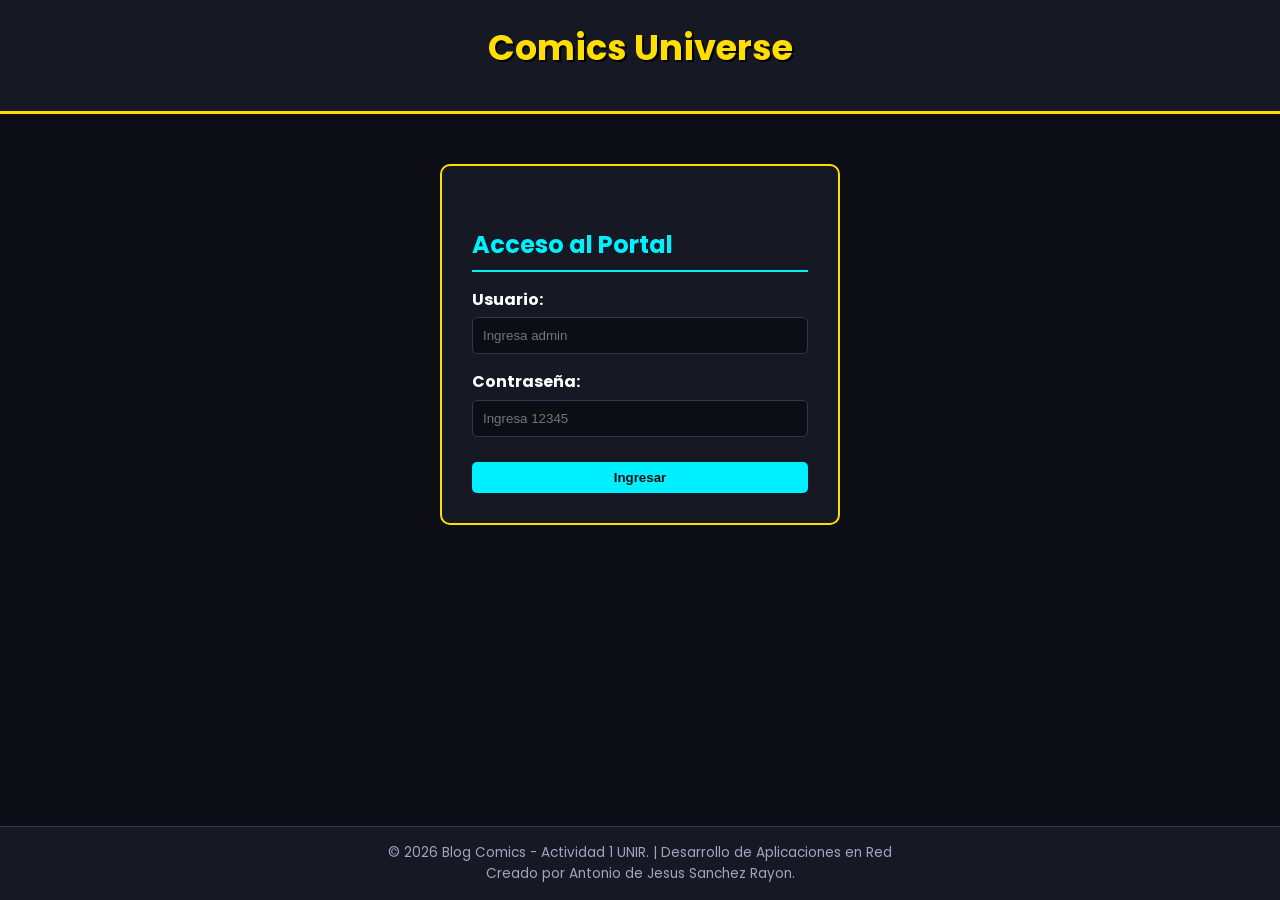
<file: index.html>
<!DOCTYPE html>
<html lang="es">

<head>
    <meta charset="UTF-8">
    <meta name="viewport" content="width=device-width, initial-scale=1.0">
    <title>Iniciar Sesión - Comics Universe</title>
    <link rel="stylesheet" href="assets/css/styles.css">
</head>

<body>

    <!-- Cabecera principal -->
    <header>
        <h1>Comics Universe</h1>
    </header>

    <!-- Contenido principal -->
    <main>
        <!-- Contenedor del formulario del login -->
        <div class="login-container">
            <h2>Acceso al Portal</h2>

            <!-- Formulario conectado a la función JavaScript usando onsubmit -->
            <form id="loginForm" onsubmit="validarLogin(event)">

                <div class="form-group">
                    <label for="username">Usuario:</label>
                    <input type="text" id="username" name="username" placeholder="Ingresa admin" required>
                </div>

                <div class="form-group">
                    <label for="password">Contraseña:</label>
                    <input type="password" id="password" name="password" placeholder="Ingresa 12345" required>
                </div>

                <!-- Botón para mandar el formulario -->
                <button type="submit" class="btn" style="width: 100%; margin-top: 10px;">Ingresar</button>
            </form>
        </div>
    </main>

    <footer>
        <p>&copy; 2026 Blog Comics - Actividad 1 UNIR. | Desarrollo de Aplicaciones en Red</p>
        <p>Creado por Antonio de Jesus Sanchez Rayon</a>.</p>
    </footer>

    <script src="assets/js/login.js"></script>
</body>

</html>
</file>
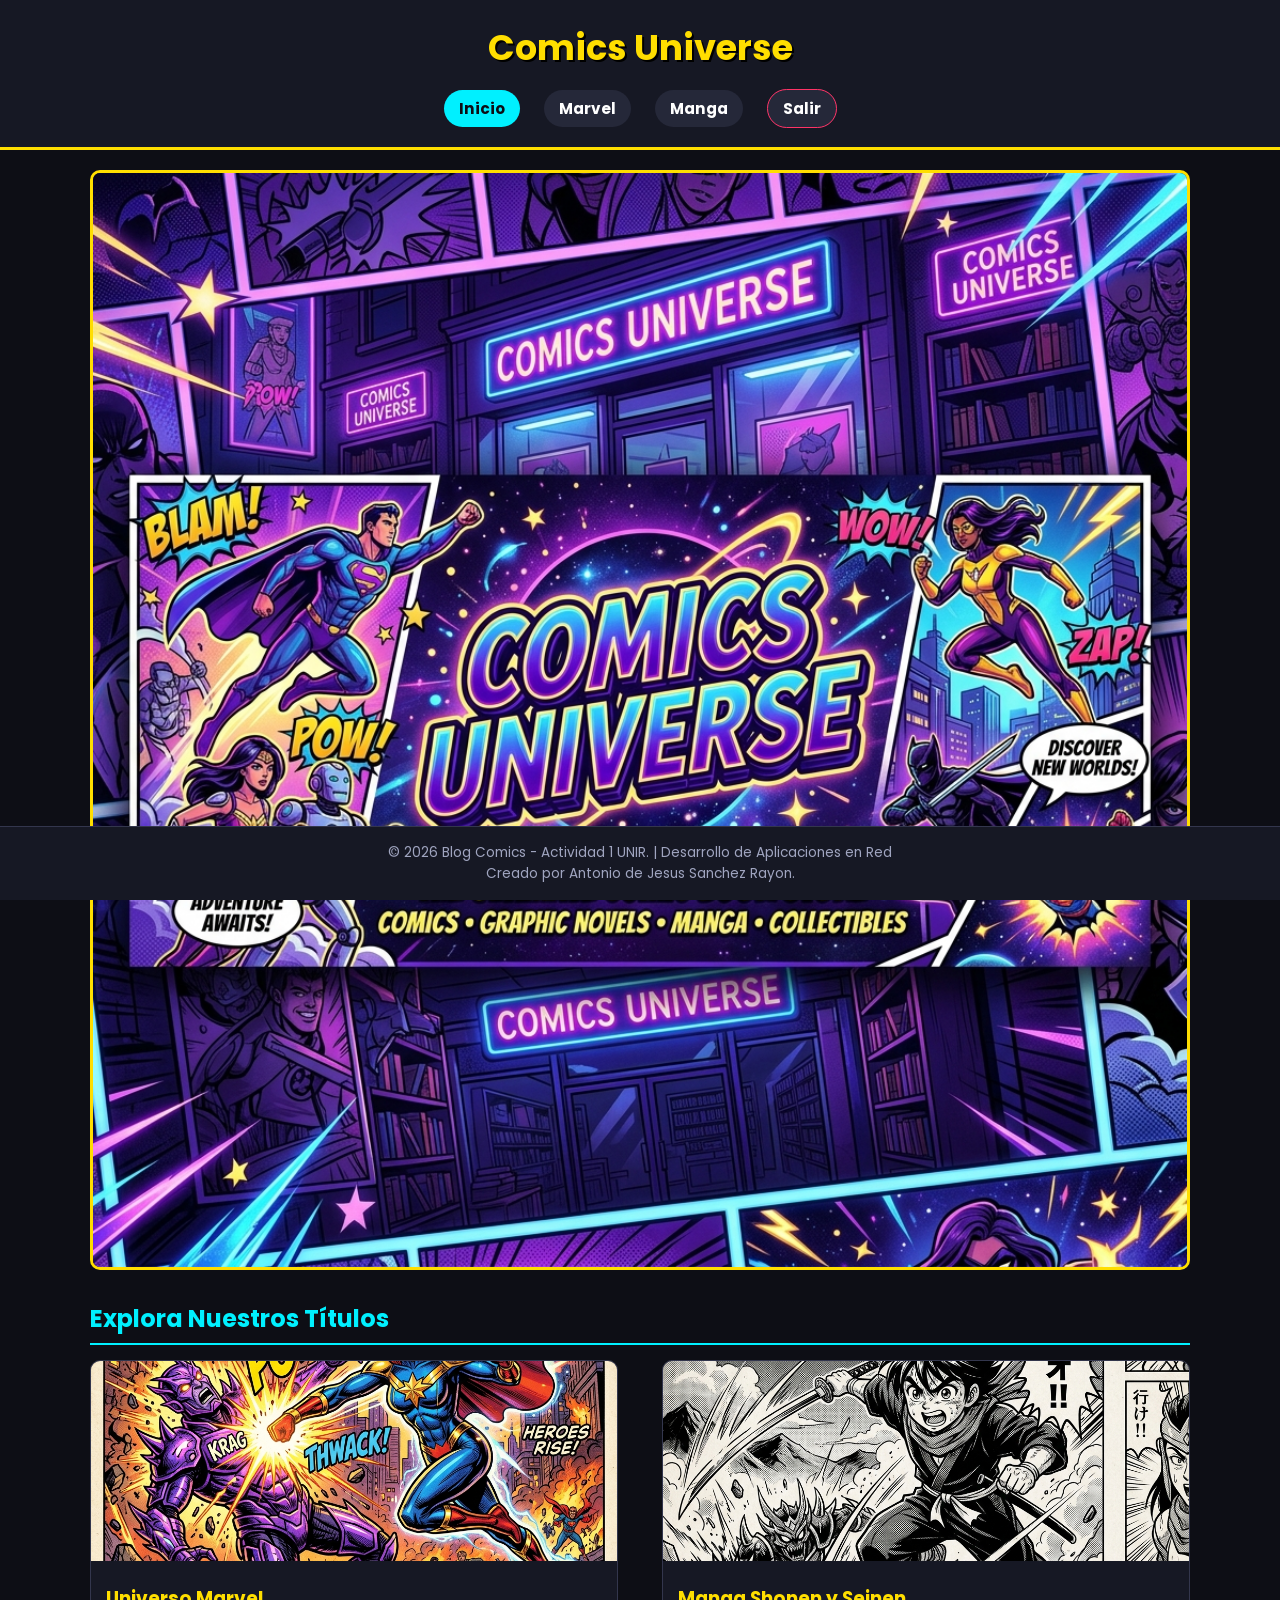
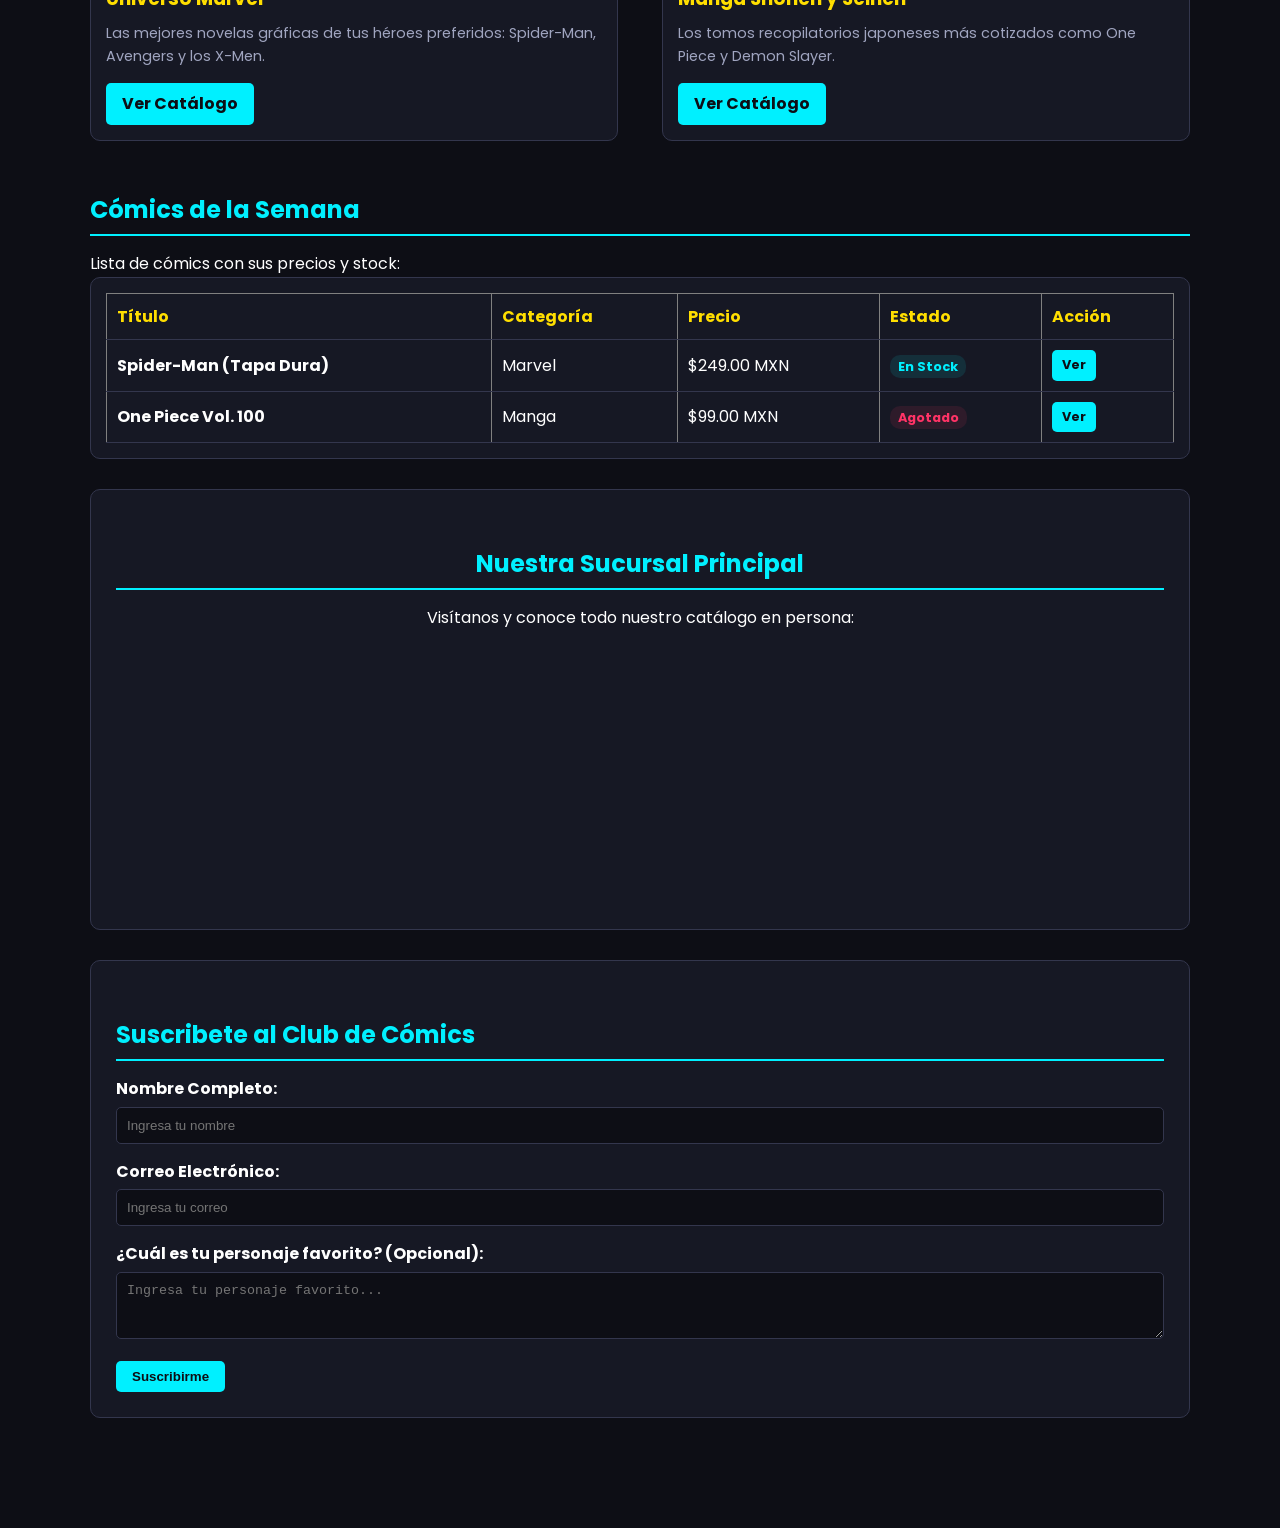
<file: main.html>
<!DOCTYPE html>
<html lang="es">

<head>
    <meta charset="UTF-8"> <!-- Codificación de caracteres  -->
    <title>Comics Universe - Tu Tienda de Cómics</title>
    <link rel="stylesheet" href="assets/css/styles.css">
</head>

<body>

    <!-- ==========================================
         ENCABEZADO Y MENU DE NAVEGACION
         ========================================== -->
    <header>
        <h1>Comics Universe</h1>
        <nav>
            <ul>
                <!-- Enlaces a las paginas del sitio -->
                <li><a href="main.html" class="active">Inicio</a></li>
                <li><a href="marvel.html">Marvel</a></li>
                <li><a href="manga.html">Manga</a></li>
                <!-- Enlace de salida -->
                <li><a href="index.html" style="border: 1px solid #ff3366;">Salir</a></li>
            </ul>
        </nav>
    </header>


    <main>

        <!-- Banner de la tienda -->
        <div class="banner-container">
            <img src="assets/img/header.jpg" alt="Banner de la Tienda de Comics" class="banner-img">
        </div>

        <section>
            <h2>Explora Nuestros Títulos</h2>
            <div class="categorias-grid">

                <!-- Card de Marvel -->
                <div class="categoria-card">
                    <img src="assets/img/marvel.jpg" alt="Imagen Cómics Marvel">
                    <div class="categoria-card-info">
                        <h3>Universo Marvel</h3>
                        <p>Las mejores novelas gráficas de tus héroes preferidos: Spider-Man, Avengers y los X-Men.</p>
                        <a href="marvel.html" class="btn">Ver Catálogo</a>
                    </div>
                </div>


                <!-- Card de Manga -->
                <div class="categoria-card">
                    <img src="assets/img/manga.jpg" alt="Imagen Manga Japonés">
                    <div class="categoria-card-info">
                        <h3>Manga Shonen y Seinen</h3>
                        <p>Los tomos recopilatorios japoneses más cotizados como One Piece y Demon Slayer.</p>
                        <a href="manga.html" class="btn">Ver Catálogo</a>
                    </div>
                </div>

            </div>
        </section>

        <!-- TABLA DE PRODUCTOS DESTACADOS -->
        <section>
            <h2>Cómics de la Semana</h2>
            <p>Lista de cómics con sus precios y stock:</p>

            <div class="table-container">
                <table border="1" cellpadding="10">
                    <thead>
                        <tr>
                            <th>Título</th>
                            <th>Categoría</th>
                            <th>Precio</th>
                            <th>Estado</th>
                            <th>Acción</th>
                        </tr>
                    </thead>
                    <tbody>
                        <tr>
                            <td><strong>Spider-Man (Tapa Dura)</strong></td>
                            <td>Marvel</td>
                            <td>$249.00 MXN</td>
                            <td><span class="status-badge status-instock">En Stock</span></td>
                            <td><a href="marvel.html" class="btn" style="padding: 5px 10px; font-size: 0.8rem;">Ver</a>
                            </td>
                        </tr>
                        <tr>
                            <td><strong>One Piece Vol. 100</strong></td>
                            <td>Manga</td>
                            <td>$99.00 MXN</td>
                            <td><span class="status-badge status-outstock">Agotado</span></td>
                            <td><a href="manga.html" class="btn" style="padding: 5px 10px; font-size: 0.8rem;">Ver</a>
                            </td>
                        </tr>
                    </tbody>
                </table>
            </div>
        </section>


        <!-- UBICACIÓN -->
        <section class="form-section" style="text-align: center;">
            <h2>Nuestra Sucursal Principal</h2>
            <p>Visítanos y conoce todo nuestro catálogo en persona:</p>
            <div class="iframe-container" style="max-width: 600px; margin: 15px auto 0 auto;">
                <iframe
                    src="https://www.google.com/maps/embed?pb=!1m18!1m12!1m3!1d3762.6651268616113!2d-99.15878602410313!3d19.38345548690835!2m3!1f0!2f0!3f0!3m2!1i1024!2i768!4f13.1!3m3!1m2!1s0x85d1ff85ca76d8c7%3A0xd5a4b6e2cc984b49!2sUNIR%20M%C3%A9xico%20%7C%20Universidad%20Internacional%20de%20La%20Rioja%20en%20M%C3%A9xico!5e0!3m2!1ses!2smx!4v1700000000000!5m2!1ses!2smx"
                    title="Ubicación de la tienda en la UNIR CDMX" loading="lazy">
                </iframe>
            </div>
        </section>

        <!-- FORMULARIO DE CONTACTO -->
        <section class="form-section">
            <h2>Suscribete al Club de Cómics</h2>

            <!-- Formulario conectado a la función JS enviarSuscripcion mediante onsubmit -->
            <form id="contactForm" onsubmit="enviarSuscripcion(event)">

                <div class="form-group">
                    <label for="contactName">Nombre Completo:</label>
                    <input type="text" id="contactName" name="nombre" placeholder="Ingresa tu nombre" required>
                </div>

                <div class="form-group">
                    <label for="contactEmail">Correo Electrónico:</label>
                    <input type="email" id="contactEmail" name="email" placeholder="Ingresa tu correo" required>
                </div>

                <div class="form-group">
                    <label for="contactMessage">¿Cuál es tu personaje favorito? (Opcional):</label>
                    <textarea id="contactMessage" name="comentario" rows="3"
                        placeholder="Ingresa tu personaje favorito..."></textarea>
                </div>

                <!-- Boton enviar -->
                <button type="submit" class="btn">Suscribirme</button>
            </form>
        </section>

    </main>

    <!-- PIE DE PAGINA -->
    <footer>
        <p>&copy; 2026 Blog Comics - Actividad 1 UNIR. | Desarrollo de Aplicaciones en Red</p>
        <p>Creado por Antonio de Jesus Sanchez Rayon</a>.</p>
    </footer>

    <script src="assets/js/main.js"></script>
</body>

</html>
</file>
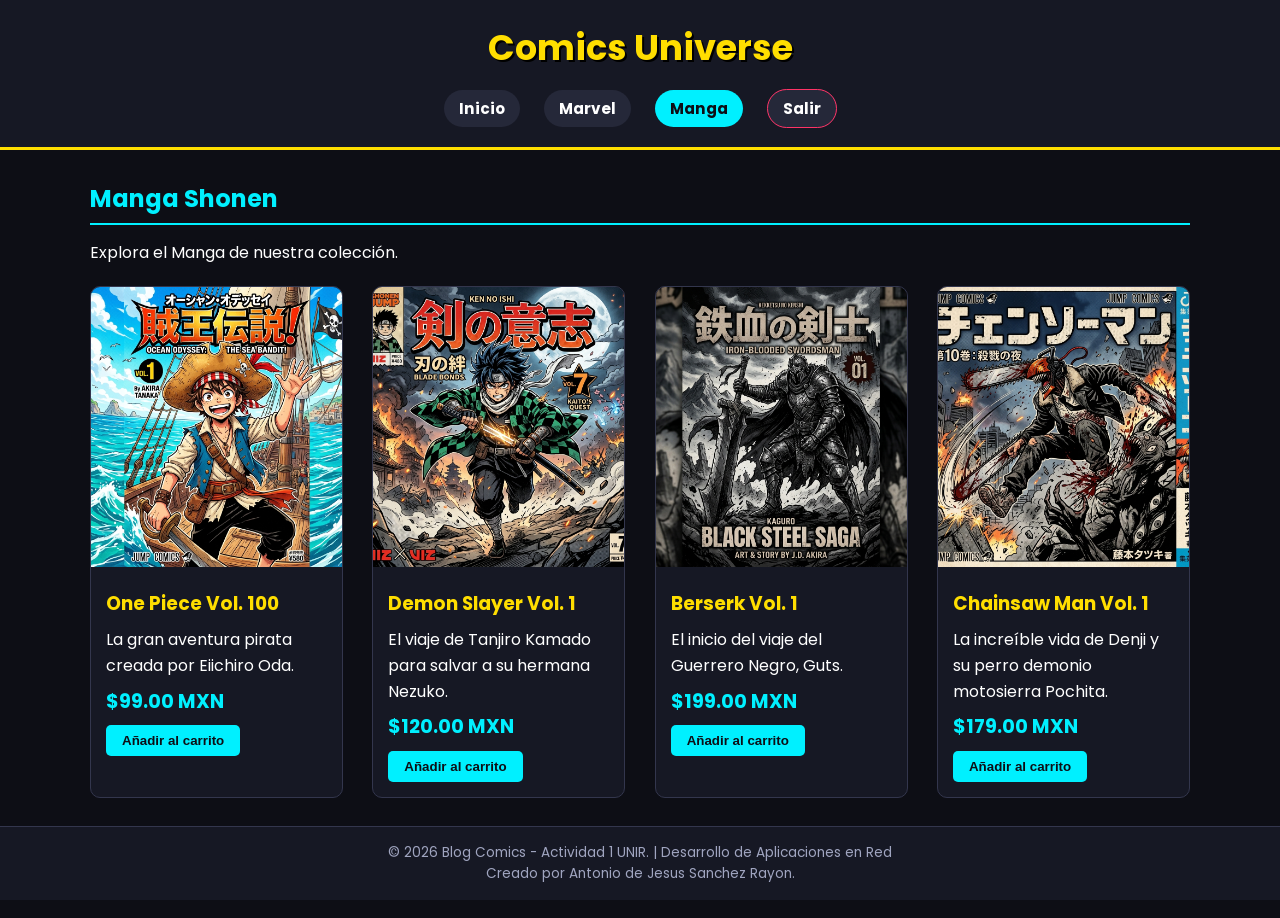
<file: manga.html>
<!DOCTYPE html>
<html lang="es">

<head>
    <meta charset="UTF-8">
    <meta name="viewport" content="width=device-width, initial-scale=1.0">
    <title>Manga - Comics Universe</title>
    <!-- CSS general -->
    <link class="styles" rel="stylesheet" href="assets/css/styles.css">
</head>

<body>

    <!-- Encabezado y navegación -->
    <header>
        <h1>Comics Universe</h1>
        <nav>
            <ul>
                <li><a href="main.html">Inicio</a></li>
                <li><a href="marvel.html">Marvel</a></li>
                <li><a href="manga.html" class="active">Manga</a></li>
                <li><a href="index.html" style="border: 1px solid #ff3366;">Salir</a></li>
            </ul>
        </nav>
    </header>

    <!-- Contenido de la sección de Manga -->
    <main>

        <section>
            <h2>Manga Shonen</h2>
            <p>Explora el Manga de nuestra colección.</p>

            <!-- Contenedor de las tarjetas de cómics -->
            <div class="comics-grid">

                <!-- Tarjeta 1 -->
                <div class="comic-card">
                    <img src="assets/img/one_piece.jpg" alt="Portada One Piece 100">
                    <div class="comic-info">
                        <h3>One Piece Vol. 100</h3>
                        <p>La gran aventura pirata creada por Eiichiro Oda.</p>
                        <div class="comic-price">$99.00 MXN</div>
                        <button class="btn" onclick="agregarAlCarrito('One Piece Vol. 100')">Añadir al carrito</button>
                    </div>
                </div>

                <!-- Tarjeta 2 -->
                <div class="comic-card">
                    <img src="assets/img/demon_slayer.jpg" alt="Portada Demon Slayer 1">
                    <div class="comic-info">
                        <h3>Demon Slayer Vol. 1</h3>
                        <p>El viaje de Tanjiro Kamado para salvar a su hermana Nezuko.</p>
                        <div class="comic-price">$120.00 MXN</div>
                        <button class="btn" onclick="agregarAlCarrito('Demon Slayer Vol. 1')">Añadir al carrito</button>
                    </div>
                </div>

                <!-- Tarjeta 3 -->
                <div class="comic-card">
                    <img src="assets/img/berserk.jpg" alt="Portada Berserk 1">
                    <div class="comic-info">
                        <h3>Berserk Vol. 1</h3>
                        <p>El inicio del viaje del Guerrero Negro, Guts.</p>
                        <div class="comic-price">$199.00 MXN</div>
                        <button class="btn" onclick="agregarAlCarrito('Berserk Vol. 1')">Añadir al carrito</button>
                    </div>
                </div>

                <!-- Tarjeta 4 -->
                <div class="comic-card">
                    <img src="assets/img/chainsaw_man.jpg" alt="Portada Chainsaw Man 1">
                    <div class="comic-info">
                        <h3>Chainsaw Man Vol. 1</h3>
                        <p>La increíble vida de Denji y su perro demonio motosierra Pochita.</p>
                        <div class="comic-price">$179.00 MXN</div>
                        <button class="btn" onclick="agregarAlCarrito('Chainsaw Man Vol. 1')">Añadir al carrito</button>
                    </div>
                </div>

            </div>
        </section>

    </main>

    <footer>
        <p>&copy; 2026 Blog Comics - Actividad 1 UNIR. | Desarrollo de Aplicaciones en Red</p>
        <p>Creado por Antonio de Jesus Sanchez Rayon</a>.</p>
    </footer>

    <script src="assets/js/main.js"></script>
</body>

</html>
</file>
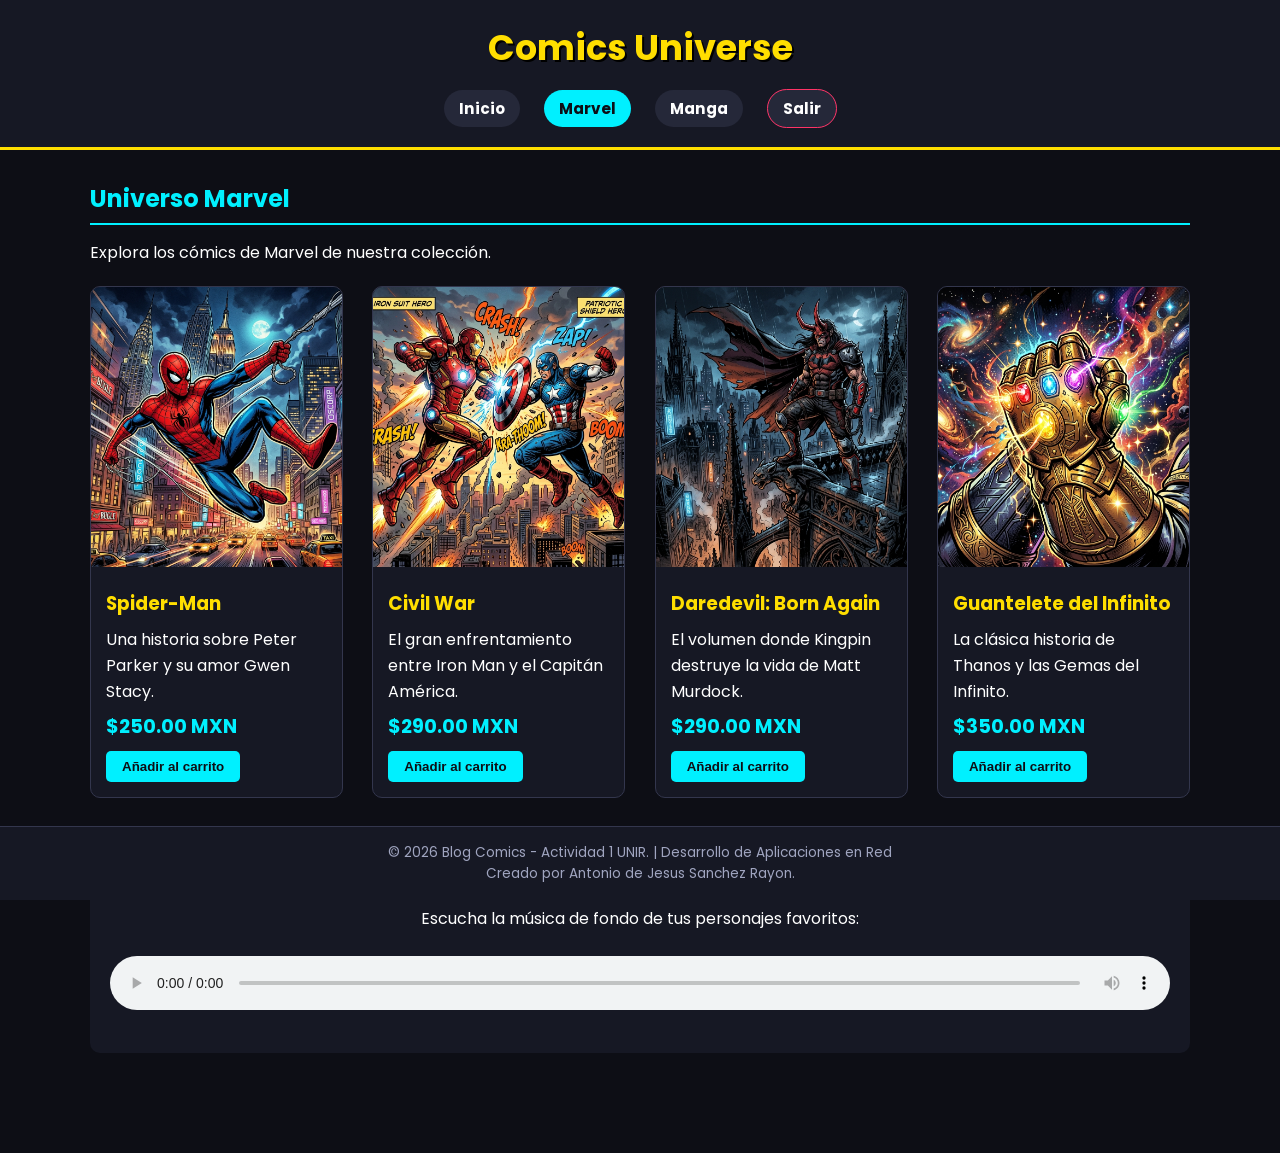
<file: marvel.html>
<!DOCTYPE html>
<html lang="es">

<head>
    <meta charset="UTF-8">
    <meta name="viewport" content="width=device-width, initial-scale=1.0">
    <title>Marvel Comics - Comics Universe</title>
    <link class="styles" rel="stylesheet" href="assets/css/styles.css">
</head>

<body>

    <!-- Encabezado y navegación -->
    <header>
        <h1>Comics Universe</h1>
        <nav>
            <ul>
                <li><a href="main.html">Inicio</a></li>
                <li><a href="marvel.html" class="active">Marvel</a></li>
                <li><a href="manga.html">Manga</a></li>
                <li><a href="index.html" style="border: 1px solid #ff3366;">Salir</a></li>
            </ul>
        </nav>
    </header>

    <!-- Contenido de la sección de Marvel -->
    <main>

        <section>
            <h2>Universo Marvel</h2>
            <p>Explora los cómics de Marvel de nuestra colección.</p>

            <!-- Contenedor de las tarjetas -->
            <div class="comics-grid">

                <!-- Tarjeta 1 -->
                <div class="comic-card">
                    <img src="assets/img/spiderman.jpg" alt="Portada Spider-Man">
                    <div class="comic-info">
                        <h3>Spider-Man</h3>
                        <p>Una historia sobre Peter Parker y su amor Gwen Stacy.</p>
                        <div class="comic-price">$250.00 MXN</div>
                        <!-- Evento onclick directo que llama a la función en main.js -->
                        <button class="btn" onclick="agregarAlCarrito('Spider-Man: Blue')">Añadir al carrito</button>
                    </div>
                </div>

                <!-- Tarjeta 2 -->
                <div class="comic-card">
                    <img src="assets/img/civil_war.jpg" alt="Portada Civil War">
                    <div class="comic-info">
                        <h3>Civil War</h3>
                        <p>El gran enfrentamiento entre Iron Man y el Capitán América.</p>
                        <div class="comic-price">$290.00 MXN</div>
                        <button class="btn" onclick="agregarAlCarrito('Civil War')">Añadir al carrito</button>
                    </div>
                </div>

                <!-- Tarjeta 3 -->
                <div class="comic-card">
                    <img src="assets/img/daredevil.jpg" alt="Portada Daredevil">
                    <div class="comic-info">
                        <h3>Daredevil: Born Again</h3>
                        <p>El volumen donde Kingpin destruye la vida de Matt Murdock.</p>
                        <div class="comic-price">$290.00 MXN</div>
                        <button class="btn" onclick="agregarAlCarrito('Daredevil: Born Again')">Añadir al
                            carrito</button>
                    </div>
                </div>

                <!-- Tarjeta 4 -->
                <div class="comic-card">
                    <img src="assets/img/guantelete.jpg" alt="Portada Guantelete del Infinito">
                    <div class="comic-info">
                        <h3>Guantelete del Infinito</h3>
                        <p>La clásica historia de Thanos y las Gemas del Infinito.</p>
                        <div class="comic-price">$350.00 MXN</div>
                        <button class="btn" onclick="agregarAlCarrito('El Guantelete del Infinito')">Añadir al
                            carrito</button>
                    </div>
                </div>

            </div>
        </section>

        <!-- Sección de Multimedia -->
        <section
            style="margin-top: 30px; padding: 20px; background-color: #161824; border-radius: 10px; text-align: center;">
            <h3>Banda Sonora de Marvel</h3>
            <p>Escucha la música de fondo de tus personajes favoritos:</p>
            <div style="margin: 15px 0;">
                <audio id="promoAudio" controls style="width: 100%;">
                    <source src="https://www.soundhelix.com/examples/mp3/SoundHelix-Song-1.mp3" type="audio/mpeg">
                </audio>
            </div>
        </section>

    </main>

    <footer>
        <p>&copy; 2026 Blog Comics - Actividad 1 UNIR. | Desarrollo de Aplicaciones en Red</p>
        <p>Creado por Antonio de Jesus Sanchez Rayon</a>.</p>
    </footer>

    <script src="assets/js/main.js"></script>
</body>

</html>
</file>
<file: assets/css/styles.css>
/* ESTILOS GENERALES Y CONFIGURACIÓN */

/* Importamos la fuente de texto Poppins desde Google Fonts */
@import url('https://fonts.googleapis.com/css2?family=Poppins:wght@300;400;600;800&display=swap');

* {
    box-sizing: border-box;
    margin: 0;
    padding: 0;
}

body {
    font-family: 'Poppins', sans-serif;
    background-color: #0d0e15;
    /* Fondo oscuro profundo */
    color: #ffffff;
    /* Texto claro principal */
    line-height: 1.6;
    padding-bottom: 80px;
    /* Espacio para el footer fijo */
}

/* ENCABEZADO Y MENU DE NAVEGACION */
header {
    background-color: #161824;
    /* Fondo gris oscuro para la cabecera */
    border-bottom: 3px solid #ffde00;
    /* Borde inferior amarillo llamativo */
    padding: 20px;
    text-align: center;
}

header h1 {
    font-size: 2.2rem;
    color: #ffde00;
    /* Título amarillo */
    margin-bottom: 15px;
    text-shadow: 2px 2px 0px #000000;
    /* Sombra negra para el título */
}

/* Menú de navegación */
nav ul {
    list-style-type: none;
    /* Quita los puntos de la lista */
    padding: 0;
    margin: 0;
}

nav ul li {
    display: inline-block;
    /* Coloca los elementos uno al lado de otro */
    margin: 5px 10px;
}

nav ul li a {
    color: #ffffff;
    text-decoration: none;
    /* Quita el subrayado del enlace */
    font-weight: bold;
    font-size: 0.95rem;
    padding: 8px 15px;
    border-radius: 20px;
    background-color: #252839;
    /* Fondo de los botones de navegación */
    transition: 0.3s;
    /* Transición suave para el hover */
}

/* Efecto al pasar el mouse por encima de los enlaces */
nav ul li a:hover {
    background-color: #ffde00;
    /* Fondo amarillo al pasar el mouse */
    color: #0d0e15;
    /* Texto oscuro */
}

/* Clase para la página activa actual */
nav ul li a.active {
    background-color: #00f0ff;
    /* Fondo celeste neón */
    color: #0d0e15;
    /* Texto oscuro */
}

/* CONTENIDO PRINCIPAL (Main)*/
main {
    width: 90%;
    /* Ancho de la página */
    max-width: 1100px;
    margin: 20px auto;
    /* Centrar el contenido */
}

/* Títulos principales de sección */
h2 {
    color: #00f0ff;
    /* Subtítulos de sección en color cian */
    margin-top: 30px;
    margin-bottom: 15px;
    border-bottom: 2px solid #00f0ff;
    /* Línea decorativa inferior */
    padding-bottom: 5px;
}

h3 {
    color: #ffde00;
    /* Títulos menores en amarillo */
    margin-bottom: 8px;
}

/* Contenedor del Banner */
.banner-container {
    margin-bottom: 30px;
    border: 3px solid #ffde00;
    /* Borde amarillo */
    border-radius: 10px;
    overflow: hidden;
}

.banner-img {
    width: 100%;
    height: auto;
    display: block;
}

/* GRID DE CATEGORIAS (Flexbox sencillo)*/
.categorias-grid {
    display: flex;
    justify-content: space-between;
    flex-wrap: wrap;
    /* Si no caben, bajan de fila */
    margin-bottom: 30px;
}

.categoria-card {
    background-color: #161824;
    /* Fondo oscuro de las tarjetas */
    width: 48%;
    /* Dos tarjetas por fila */
    margin-bottom: 20px;
    border-radius: 10px;
    overflow: hidden;
    border: 1px solid #33364d;
    transition: 0.3s;
}

/* Efecto al pasar el mouse sobre la tarjeta */
.categoria-card:hover {
    border-color: #00f0ff;
    /* Cambia el borde a cian */
    transform: translateY(-5px);
    /* Sube un poco la tarjeta */
}

.categoria-card img {
    width: 100%;
    height: 200px;
    object-fit: cover;
    /* Ajusta la imagen a la tarjeta */
}

.categoria-card-info {
    padding: 15px;
}

.categoria-card-info p {
    color: #a0a5c0;
    /* Color de texto atenuado */
    font-size: 0.9rem;
    margin-bottom: 15px;
}

/* Botones estándar */
.btn {
    display: inline-block;
    padding: 8px 16px;
    background-color: #00f0ff;
    color: #0d0e15;
    text-decoration: none;
    font-weight: bold;
    border-radius: 5px;
    border: none;
    cursor: pointer;
    transition: 0.3s;
}

.btn:hover {
    background-color: #ffde00;
    /* Cambia a amarillo al pasar el mouse */
}

/* TABLA DE PRECIOS*/
.table-container {
    margin-bottom: 30px;
    background-color: #161824;
    padding: 15px;
    border-radius: 10px;
    border: 1px solid #33364d;
}

table {
    width: 100%;
    border-collapse: collapse;
    /* Junta los bordes de la tabla */
}

th,
td {
    padding: 10px;
    border-bottom: 1px solid #33364d;
    /* Líneas divisorias */
}

th {
    color: #ffde00;
    /* Encabezados amarillos */
    text-align: left;
}

td {
    color: #ffffff;
}

/* Clases de stock */
.status-badge {
    padding: 3px 8px;
    border-radius: 10px;
    font-size: 0.8rem;
    font-weight: bold;
}

.status-instock {
    background-color: rgba(0, 240, 255, 0.1);
    color: #00f0ff;
}

.status-outstock {
    background-color: rgba(255, 51, 102, 0.1);
    color: #ff3366;
}

/* SECCION DE FORMULARIOS (Suscripción y Contacto)*/
.form-section {
    background-color: #161824;
    padding: 25px;
    border-radius: 10px;
    border: 1px solid #33364d;
    margin-bottom: 30px;
}

.form-group {
    margin-bottom: 15px;
    /* Espacio entre campos del formulario */
}

label {
    display: block;
    margin-bottom: 5px;
    font-weight: bold;
}

input[type="text"],
input[type="email"],
input[type="password"],
textarea {
    width: 100%;
    padding: 10px;
    border-radius: 5px;
    border: 1px solid #33364d;
    background-color: #0d0e15;
    color: #ffffff;
}

input:focus,
textarea:focus {
    outline: none;
    border-color: #00f0ff;
    /* Borde celeste al seleccionar */
}

/* Contenedor del formulario de login */
.login-container {
    max-width: 400px;
    margin: 50px auto;
    background-color: #161824;
    padding: 30px;
    border-radius: 10px;
    border: 2px solid #ffde00;
}



.iframe-container {
    width: 100%;
    margin-top: 10px;
}

/* Ajusta los mapas y vídeos incrustados */
.iframe-container iframe {
    width: 100%;
    height: 250px;
    border: none;
    border-radius: 5px;
}

/* Reproductor de Audio */
.audio-wrapper {
    margin-top: 10px;
    background-color: #0d0e15;
    padding: 10px;
    border-radius: 5px;
}

audio {
    width: 100%;
    margin-top: 10px;
}

/* PIE DE PÁGINA (Footer Fijo)*/
footer {
    background-color: #161824;
    border-top: 1px solid #33364d;
    color: #a0a5c0;
    text-align: center;
    padding: 15px;
    position: fixed;
    bottom: 0;
    left: 0;
    width: 100%;
    font-size: 0.85rem;
    z-index: 100;
}

footer a {
    color: #00f0ff;
    text-decoration: none;
}

/* VISTA DE PRODUCTOS (Detalles Marvel, DC, Manga)*/
.comics-grid {
    display: flex;
    justify-content: space-between;
    flex-wrap: wrap;
    margin-top: 20px;
}

.comic-card {
    background-color: #161824;
    width: 23%;
    /* Cuatro cómics por fila */
    margin-bottom: 20px;
    border-radius: 10px;
    border: 1px solid #33364d;
    overflow: hidden;
    transition: 0.3s;
}

.comic-card:hover {
    border-color: #ffde00;
}

.comic-card img {
    width: 100%;
    height: 280px;
    object-fit: cover;
}

.comic-info {
    padding: 15px;
}

.comic-price {
    font-size: 1.2rem;
    font-weight: bold;
    color: #00f0ff;
    margin: 8px 0;
}



/* RESPONSIVIDAD (Adaptar a pantallas de móviles)*/
@media (max-width: 768px) {
    .categoria-card {
        width: 100%;
        /* Ocupan todo el ancho en móviles */
    }



    .comic-card {
        width: 48%;
        /* Dos cómics por fila en móviles */
    }

    body {
        padding-bottom: 100px;
        /* Más espacio para el footer en pantallas pequeñas */
    }
}
</file>
